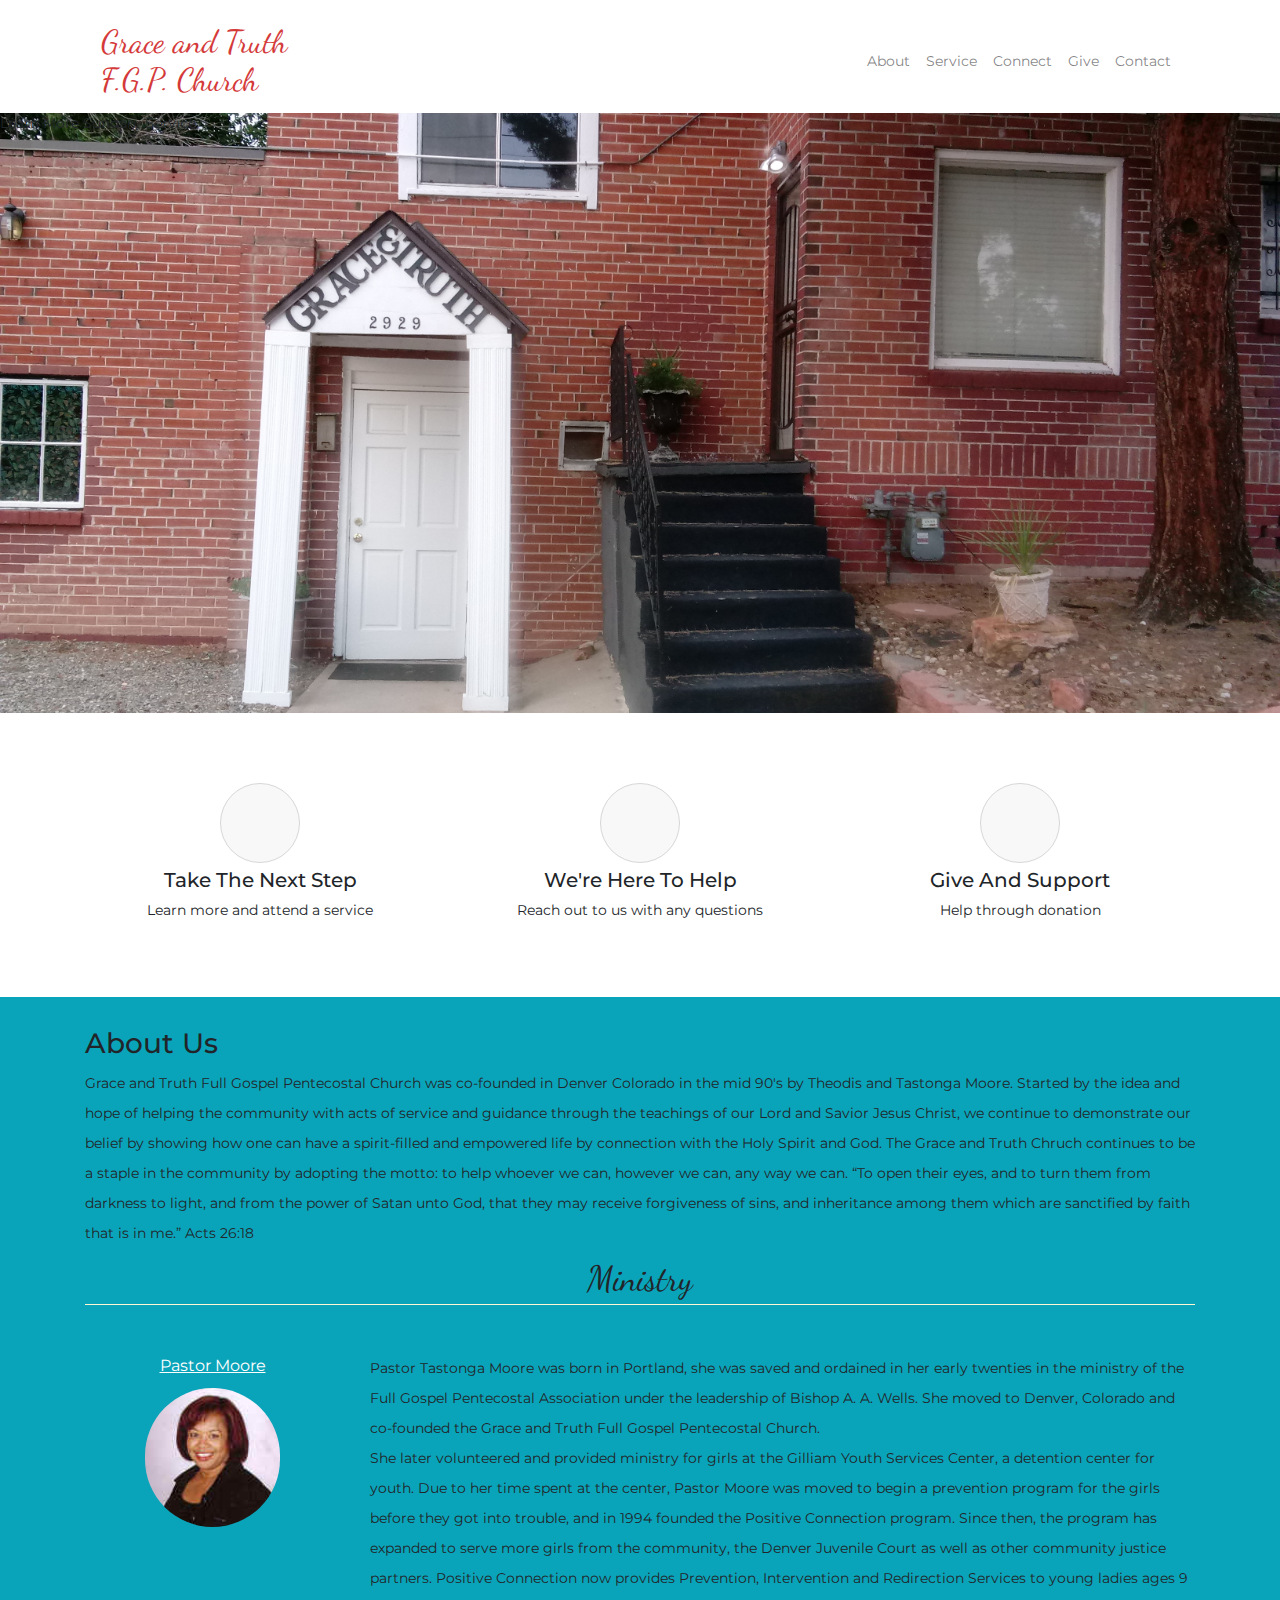
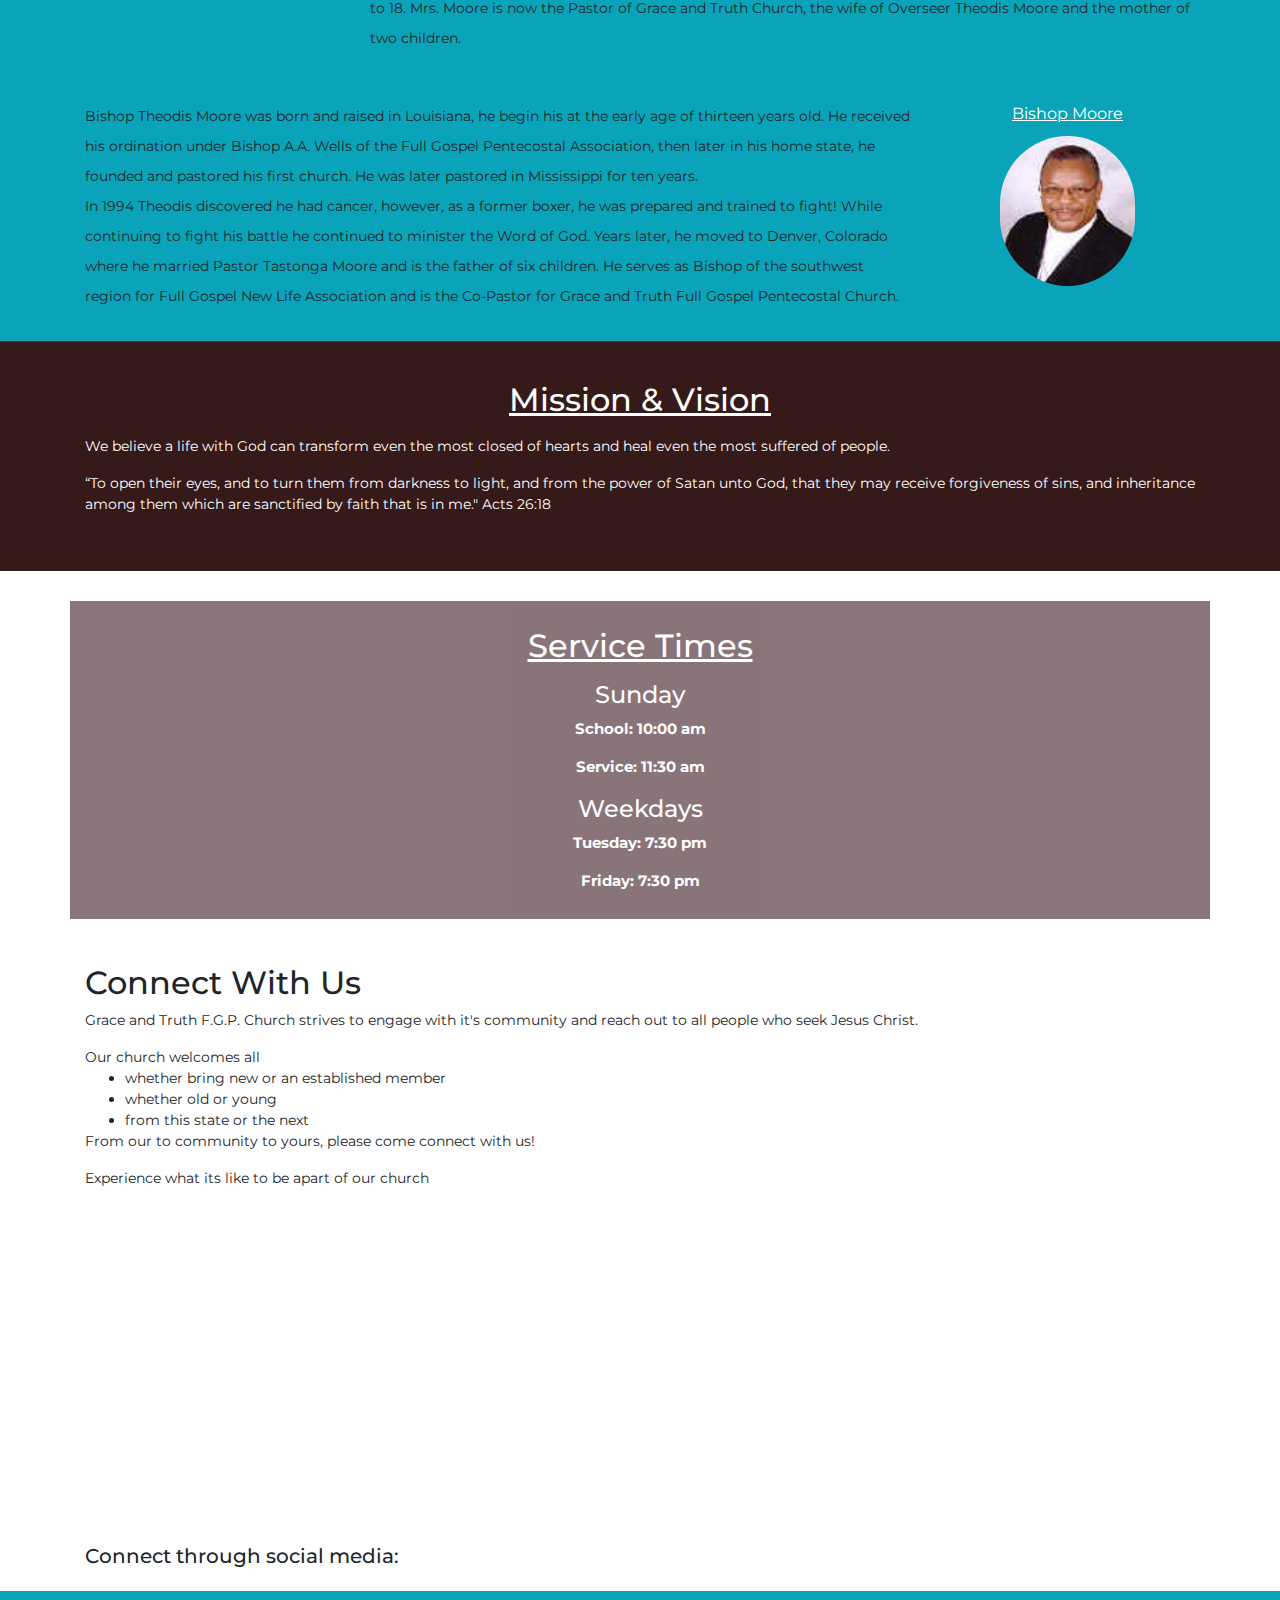
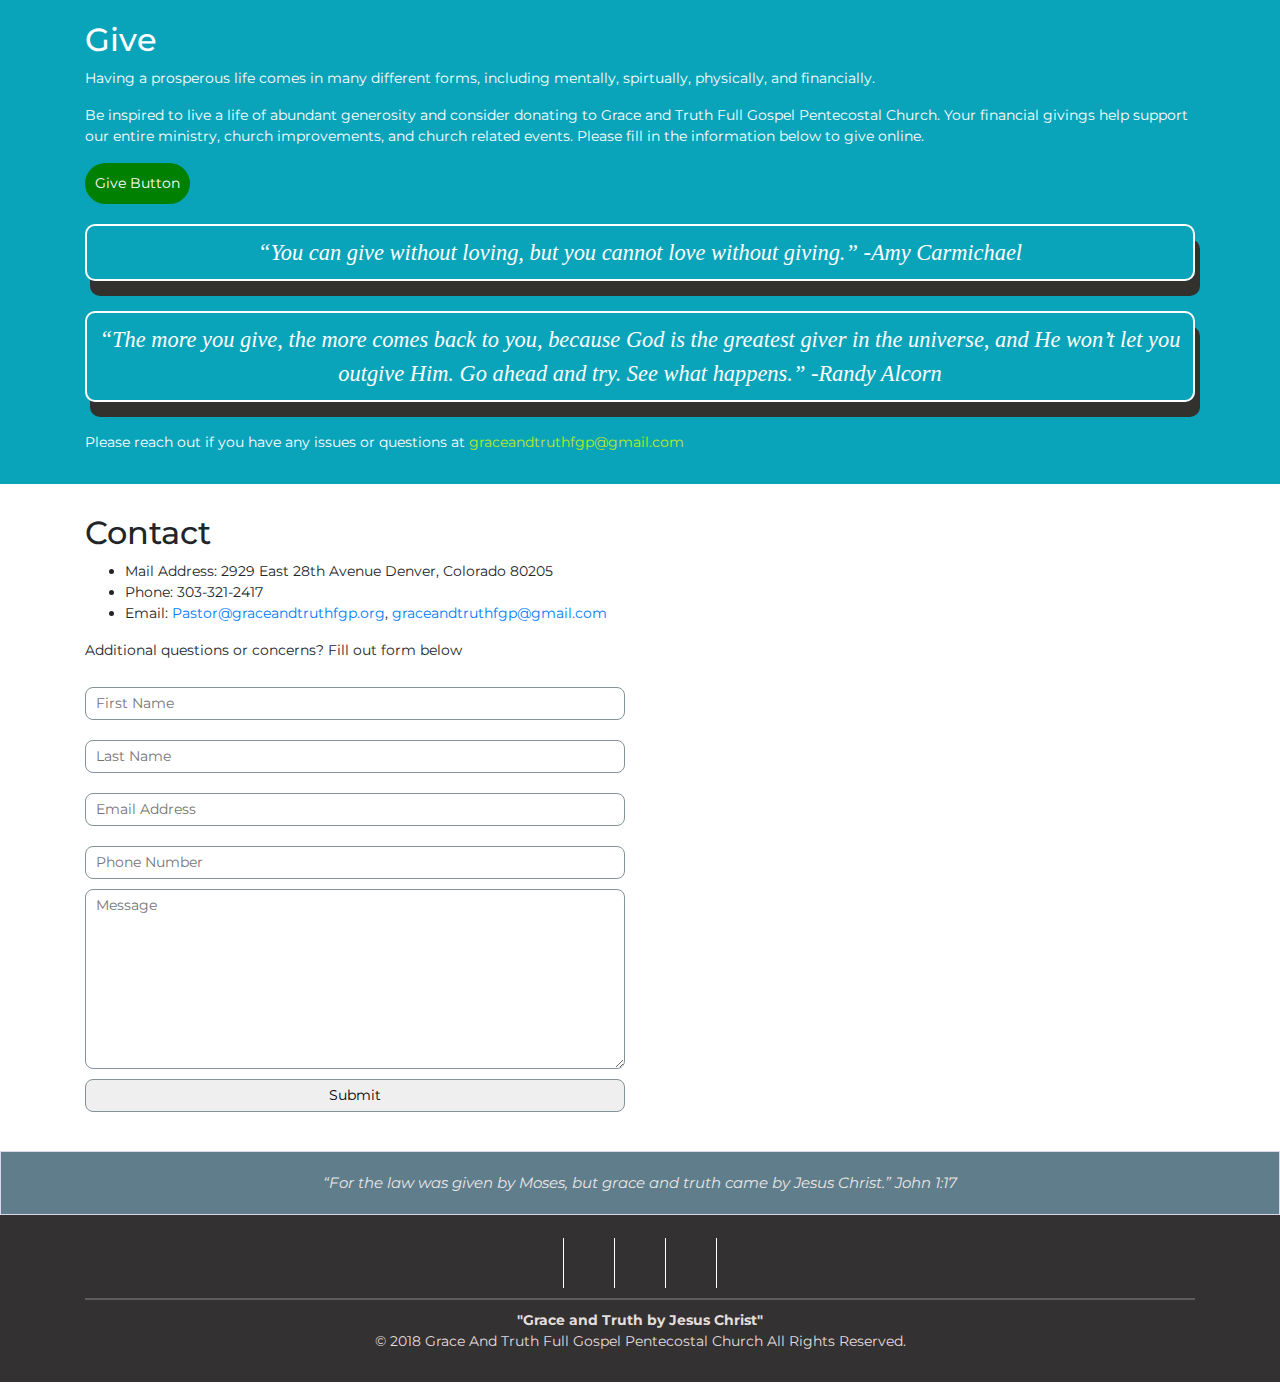
<file: index.html>
<DOCTYPE html>
<html>
<head>
  <!-- Required meta tags -->
  <meta charset="utf-8">
  <meta name="viewport" content="width=device-width, initial-scale=1, shrink-to-fit=no">
  <meta name="description" content="Grace and Truth church helping and inspiring the community">
  <meta name="keywords" content="church,community,grace,truth">
  <!--Google fonts/fontawesome -->
  <link rel="stylesheet" href="https://use.fontawesome.com/releases/v5.2.0/css/all.css" integrity="sha384-hWVjflwFxL6sNzntih27bfxkr27PmbbK/iSvJ+a4+0owXq79v+lsFkW54bOGbiDQ" crossorigin="anonymous">
  <link href="https://fonts.googleapis.com/css?family=Dancing+Script|Montserrat" rel="stylesheet">
  <!--Bootstrap V4 CSS -->
  <link rel="stylesheet" href="binary/modules/bootstrap/css/bootstrap.min.css">
  <!--Main Site CSS -->
  <link rel="stylesheet" href="binary/scripts/main.css">
</head>
<body>
  <div class="site-container">
    <div id="header">
      <div class="container">
        <div class="row">
          <div class="col-12">
            <nav class="navbar navbar-expand-lg navbar-light">
              <a href="/" id="site-logo" class="navbar-brand">Grace and Truth <br/><span class="fgp">F.G.P.</span> Church</a>
              <button class="navbar-toggler" type="button" data-toggle="collapse" data-target="#navbarSupportedContent" aria-controls="navbarSupportedContent" aria-expanded="false" aria-label="Toggle navigation">
                <span class="navbar-toggler-icon"></span>
              </button>

              <div class="collapse navbar-collapse" id="navbarSupportedContent">
                <ul class="navbar-nav ml-auto">
                  <li class="nav-item"><a href="#about" class="nav-link">About</a></li>
                  <li class="nav-item"><a href="#service" class="nav-link">Service</a></li>
                  <li class="nav-item"><a href="#connect" class="nav-link">Connect</a></li>
                  <li class="nav-item"><a href="#give" class="nav-link">Give</a></li>
                  <li class="nav-item"><a href="#contact" class="nav-link">Contact</a></li>
                </ul>
              </div>
            </nav>
          </div>
        </div>
      </div>
    </div>

    <div id="ajax-content-load">
      <!--Main content (move this to home.html)-->
      <div class="feature-photo">
          <div class="feature-actions">
            <span>Learn More</span>
            <span>Sundary Service</span>
          </div>
      </div>
      <div id="main" class="content-wrapper">
        <div class="loading-image"></div>

        <div id="feature-box-section">
          <div class="container">
            <div class="row">
              <div class="col-sm">
                <div class="feature-box">
                  <a href="#service"><i class="fas fa-users"></i></a>
                  <h5>Take The Next Step</h5>
                  <p>Learn more and attend a service</p>
                </div>
              </div>
              <div class="col-sm">
                <div class="feature-box">
                  <a href="#contact"><i class="fas fa-hands-helping"></i></a>
                  <h5>We're Here To Help</h5>
                  <p>Reach out to us with any questions</p>
                </div>
              </div>
              <div class="col-sm">
                <div class="feature-box">
                  <a href="#give"><i class="fas fa-hands"></i></a>
                  <h5>Give And Support</h5>
                  <p>Help through donation</p>
                </div>
              </div>
            </div>
          </div>
        </div>

        <!--About Section -->
        <div id="about" class="feat-section">
          <div class="container">
            <h3 class="section-header">About Us</h3>
            <p>Grace and Truth Full Gospel Pentecostal Church was co-founded in Denver Colorado in the mid 90's by Theodis and Tastonga Moore.
              Started by the idea and hope of helping the community with acts of service and guidance through the teachings of our Lord and Savior Jesus Christ,
              we continue to demonstrate our belief by showing how one can have a spirit-filled and empowered life by connection with the Holy Spirit and God.
              The Grace and Truth Chruch continues to be a staple in the community by adopting the motto: to help whoever we can, however we can, any way we can.
              <q cite="">To open their eyes, and to turn them from darkness to light, and from the power of Satan unto God, that they may receive forgiveness
                of sins, and inheritance among them which are sanctified by faith that is in me.</q> Acts 26:18
            </p>
            <div class="ministry-header">Ministry</div>
            <div class="bios">
              <div class="row mt-5">
                <div class="col-sm-3">
                  <div class="profile-box">
                    <span class="pf-title">Pastor Moore</span>
                    <img class="pf-photo" src="./binary/images/pastorTastonga.jpg" alt="pastor_Tastonga_photo">
                  </div>
                </div>
                <div class="col-sm-9">
                  Pastor Tastonga Moore was born in Portland, she was saved and ordained in her early twenties in the
                  ministry of the Full Gospel Pentecostal Association under the leadership of Bishop A. A. Wells. She
                  moved to Denver, Colorado and co-founded the Grace and Truth Full Gospel Pentecostal Church.<br/>

                  She later volunteered and provided ministry for girls at the Gilliam Youth Services Center, a detention center
                  for youth. Due to her time spent at the center, Pastor Moore was moved to begin a prevention program
                  for the girls before they got into trouble, and in 1994 founded the Positive Connection program. Since then,
                  the program has expanded to serve more girls from the community, the Denver Juvenile Court as well as other
                  community justice partners. Positive Connection now provides Prevention, Intervention and Redirection
                  Services to young ladies ages 9 to 18. Mrs. Moore is now the Pastor of Grace and Truth Church, the wife
                  of Overseer Theodis Moore and the mother of two children.
                </div>
              </div>
              <div class="row mt-5">
                <div class="col-sm-9">
                  Bishop Theodis Moore was born and raised in Louisiana, he begin his at the early age of thirteen years old. He received
                  his ordination under Bishop A.A. Wells of the Full Gospel Pentecostal Association, then later in his home state, he
                  founded and pastored his first church. He was later pastored in Mississippi for ten years.<br/>

                  In 1994 Theodis discovered he had cancer, however, as a former boxer, he was prepared and trained to fight! While continuing
                  to fight his battle he continued to minister the Word of God. Years later, he moved to Denver, Colorado where he married Pastor
                  Tastonga Moore and is the father of six children. He serves as Bishop of the southwest region for Full Gospel New Life Association
                  and is the Co-Pastor for Grace and Truth Full Gospel Pentecostal Church.

                </div>
                <div class="col-sm-3">
                  <div class="profile-box">
                    <span class="pf-title">Bishop Moore</span>
                    <img class="pf-photo" src="./binary/images/bishopMoore.jpg" alt="bishop_moore_photo">
                  </div>
                </div>
              </div>
            </div>
          </div>
        </div>
        <div id="mission" class="feat-section">
          <div class="container">
            <div class="row">
              <div class="col">
                <h2 class="text-center mb-3" style="text-decoration: underline;">Mission & Vision</h2>

                <p>We believe a life with God can transform even the most closed of hearts and heal even the most suffered of people.</p>

                <p>“To open their eyes, and to turn them from darkness to light, and from the power of Satan
                  unto God, that they may receive forgiveness of sins, and inheritance among them which are sanctified
                  by faith that is in me." Acts 26:18
                </p>
              </div>
            </div>
          </div>
        </div>
        <!-- Service Times section -->
        <div id="service" class="feat-section main-graphic">
          <div class="container">
            <div class="row">
              <div class="col">
                  <h2 class="section-header mt-3 mb-3">Service Times</h2>

                  <div class="time-wrapper">
                    <h4>Sunday</h4>
                    <p>School: 10:00 am</p>
                    <p>Service: 11:30 am </p>
                  </div>
                  <div class="time-wrapper">
                    <h4>Weekdays</h4>
                    <p>Tuesday: 7:30 pm</p>
                    <p>Friday: 7:30 pm </p>
                  </div>
              </div>
            </div>
          </div>
        </div>
        <div id="connect" class="feat-section">
          <div class="container">
            <div class="row">
              <div class="col">
                <h2 class="section-header">Connect With Us</h2>

                <p>Grace and Truth F.G.P. Church strives to engage with it's community and reach out to all people who seek Jesus Christ.</p>
                <div class="mb-3">Our church welcomes all
                  <ul class="mb-0">
                    <li>whether bring new or an established member</li>
                    <li>whether old or young</li>
                    <li>from this state or the next</li>
                  </ul>
                  From our to community to yours, please come connect with us!
                </div>

                <div>Experience what its like to be apart of our church</div>
                <div class="vid mb-3">
                  <iframe width="560" height="315" src="https://www.youtube.com/embed/z-edTp4X3_U" frameborder="0" allow="autoplay; encrypted-media" allowfullscreen></iframe>
                </div>

                <h5 class="mt-4 mr-4 float-left">Connect through social media:</h5>
                <div class="mt-3 float-left connect-icons">
                  <a href="https://www.facebook.com/graceandtruthchurchdenver/?fb_dtsg_ag=Adxf837v4v3kYDm-PLlGTz9BWe_OvRuE8aT3AoHHOf8JLQ%3AAdxOEcqLOyhnA2ACgK5c8Wu3BNGvx7YuHw3Fk3cCgtcQrg"><i class="fab fa-facebook"></i></a>
                  <a href="https://www.youtube.com/channel/UC_DF0LSRuMP_Yi17wsurq0w"><i class="fab fa-youtube"></i></a>
                  <a href="#"><i class="fab fa-twitter"></i></a>
                </div>
              </div>
            </div>
          </div>
        </div>
        <div id="give" class="feat-section">
          <div class="container">
            <div class="row">
              <div class="col">
                <h2 class="section-header">Give <i class="far fa-heart give-heart"></i></h2>

                <p>Having a prosperous life comes in many different forms, including mentally, spirtually, physically, and financially.  </p>

                <p>Be inspired to live a life of abundant generosity and consider donating to Grace and Truth Full Gospel Pentecostal Church.
                  Your financial givings help support our entire ministry, church improvements, and church related events. Please fill in the
                  information below to give online.
                </p>

                <span class="give-button">Give Button</span>
                <div class="give-quotes mb-3">
                  <div class="quote-box">
                    <q>You can give without loving, but you cannot love without giving.</q><span> -Amy Carmichael</span>
                  </div>
                  <div class="quote-box">
                    <q>The more you give, the more comes back to you, because God is the greatest giver in the universe,
                      and He won’t let you outgive Him. Go ahead and try. See what happens.</q><span> -Randy Alcorn</span>
                  </div>
                </div>

                <p>Please reach out if you have any issues or questions at <a class="mailto" href="mailto:graceandtruthfgp@gmail.com">graceandtruthfgp@gmail.com</a></p>
              </div>
            </div>
          </div>
        </div>
        <!--Contact section -->
        <div id="contact" class="feat-section">
          <div class="container">
            <div class="row">
              <div class="col-xs-12 col-sm-6">
                <h2>Contact</h2>

                <ul>
                  <li>Mail Address: 2929 East  28th Avenue Denver, Colorado 80205</li>
                  <li>Phone: 303-321-2417</li>
                  <li>Email: <a href="mailto:Pastor@graceandtruthfgp.org">Pastor@graceandtruthfgp.org</a>,
                    <a href="mailto:graceandtruthfgp@gmail.com">graceandtruthfgp@gmail.com</a></li>
                </ul>

                <p>Additional questions or concerns? Fill out form below</p>
                <div class="contact-form">
                  <form action="/">
                    <input type="text" placeholder="First Name" name="firstName">
                    <input type="text" placeholder="Last Name" name="lastName">
                    <input type="text" placeholder="Email Address" name="emailAddress">
                    <input type="text" placeholder="Phone Number" name="phoneNumber">
                    <textarea name="message" rows="8" placeholder="Message"></textarea>
                    <input class="submitBtn" type="submit" value="Submit">
                  </form>
                </div>
              </div>
            </div>
          </div>
        </div>

        <!--quote area section -->
        <div id="quote-section">
          <div class="container">
            <q cite="">For the law was given by Moses, but grace and truth came by Jesus Christ.</q> John 1:17
          </div>
        </div>
    </div>

    <div id="footer">
      <div class="container">
        <div class="ft-social">
          <a href="https://www.facebook.com/graceandtruthchurchdenver/?fb_dtsg_ag=Adxf837v4v3kYDm-PLlGTz9BWe_OvRuE8aT3AoHHOf8JLQ%3AAdxOEcqLOyhnA2ACgK5c8Wu3BNGvx7YuHw3Fk3cCgtcQrg"><i class="fab fa-facebook"></i></a>
          <a href="https://www.youtube.com/channel/UC_DF0LSRuMP_Yi17wsurq0w"><i class="fab fa-youtube"></i></a>
          <a href="#"><i class="fab fa-twitter"></i></a>
        </div>
        <div class="ft-divider"></div>
        <div class="copyright">
          <span class="font-weight-bold">"Grace and Truth by Jesus Christ"</span><br/>
          &copy; 2018 Grace And Truth Full Gospel Pentecostal Church All Rights Reserved.
        </div>
      </div>
    </div>
  </div>
  <script scr="binary/modules/bootstrap/js/bootstrap.min.js"></script>
  <script scr="binary/scripts/main.js"></script>
</body>
</html>
</file>
<file: binary/scripts/main.css>
body{
  padding: 0;
  margin: 0;
  font-size: 14px;
  font-family: 'Montserrat', helvetica, sans-serif;
}
input {
    width: 100%;
    margin-top: 10px;
    margin-bottom: 10px;
}
.site-container{
  padding: 10px 0;
}
.fancy-script {
  font-family: 'Dancing Script', cursive;
}
a#site-logo {
    font-family: 'Dancing Script', cursive;
    font-size: 2rem;
    color: #d43a3a;
    line-height: 120%;
}
span.req{
  color: red;
  font-weight: bold;
}
.main-graphic{
  background-repeat: no-repeat;
  background-size: cover;
}
.feature-photo{
  background-image: url(../images/fgp_front_view.jpg);
  background-size: cover;
  background-repeat: no-repeat;
  min-height: 600px;
}
/*Feature boxes*/
#feature-box-section{
  margin-top: 50px;
  margin-bottom: 50px;
}
.feature-box {
    text-align: center;
    padding: 20px 0 10px;
}

.feature-box > a
{
    color: #607D8B;
    font-size: 35px;
    padding: 20px;
    background-color: #f8f8f8;
    border: 1px solid #d7d7d7;
    border-radius: 50px;
    margin-bottom: 5px;
    display: inline-block;
    height: 80px;
    width: 80px;
}
#mission {
    background-color: #361919;
    color: #fff;
    padding: 40px;
}
/*Feature sections*/
.feat-section{
  padding-top: 30px;
  padding-bottom: 15px;
  min-height: 200px;
}
.section-header {
    display: inline-block;
}
#about {
    background-color: #0aa4ba;
    line-height: 30px;
}
#about .ministry-header {
    border-bottom: 1px solid #FFF7D4;
    text-align: center;
    font-size: 2.2rem;
    padding-bottom: 10px;
    font-family: 'Dancing Script', cursive;
}
.bios {
    padding-bottom: 15px;
}
.bios .profile-box{
  text-align: center;
}
.bios .pf-title {
    display: block;
    margin-bottom: 10px;
    color: #fff;
    font-size: 16px;
    text-decoration: underline;
    line-height: 25px;
}
.bios .pf-photo{
  display: inline-block;
  border-radius: 70px;
  width: 135px;
  max-height: 150px;
}

.quote-box {
    border: 2px solid #fff;
    margin: 10px 0 30px;
    padding: 12px;
    box-shadow: 5px 15px #32312d;
    border-radius: 10px;
    font-size: 1.4rem;
    text-align: center;
    font-style: italic;
    font-family: Times new roman, serif;
}

/*Service*/
#service {
    color: #fff;
    min-height: 300px;
    text-align: center;
}
#service .section-header {
  text-decoration: underline;
}
#service .container{
    background-color: #26000a99;
    opacity: 0.9;
    padding: 10px 0;
}
#service.main-graphic {
    background-image: url(../images/crosses-praise.jpg);
    background-attachment: fixed;
}
.time-wrapper {
    text-align: center;
    font-weight: bold;
    font-size: 15px;
}

.connect-icons {
    font-size: 1.5rem;
}
.connect-icons a {
    padding: 5px;
    margin-right: 8px;
}

/*give section*/
#give{
  background-color: #0aa4ba;
  color: #fff;
}
.give-button
{
      border-radius: 50px;
      background-color: green;
      padding: 10px;
      margin-bottom: 10px;
      display: inline-block;
}
.give-heart{
  color: #68f968;
}
.quote-box {
    border: 2px solid #fff;
    margin: 10px 0 30px;
    padding: 10px;
    box-shadow: 5px 15px #32312d;
    border-radius: 10px;
    font-size: 1.4rem;
    text-align: center;
    font-style: italic;
    font-family: Times new roman, serif;

}
#give a.mailto {
    color: #baea1d;

}

/*Contact section*/
.contact-form input, .contact-form textarea {
    max-width: 100%;
    border: 1px solid #829295;
    border-radius: 8px;
    width: 100%;
    padding: 5px 10px;
}

#quote-section {
    background-color: #607D8B;
    font-size: 15px;
    text-align: center;
    font-style: italic;
    color: #eae6e6;
    padding: 20px 10px;
    border: 1px solid #dbd5ed;
    padding: 20px 0;
}

/*Footer section*/
#footer {
    text-align: center;
    color: #e3dede;
    padding: 30px 10px;
    background-color: #333131;
}
.ft-social{
  padding-bottom: 5px;
}
.ft-social a i.fab {
    padding: 10px 25px;
    border-right: 1px solid #fff;
    font-size: 25px;
    color: #a1dce6;
}
.ft-social a:first-child > i.fab{
  border-left: 1px solid #fff;
}
.ft-divider{
  border-top: 2px solid #5f5b5b;
  height: 2px;
  margin-top: 10px;
  margin-bottom: 10px;
}
</file>
